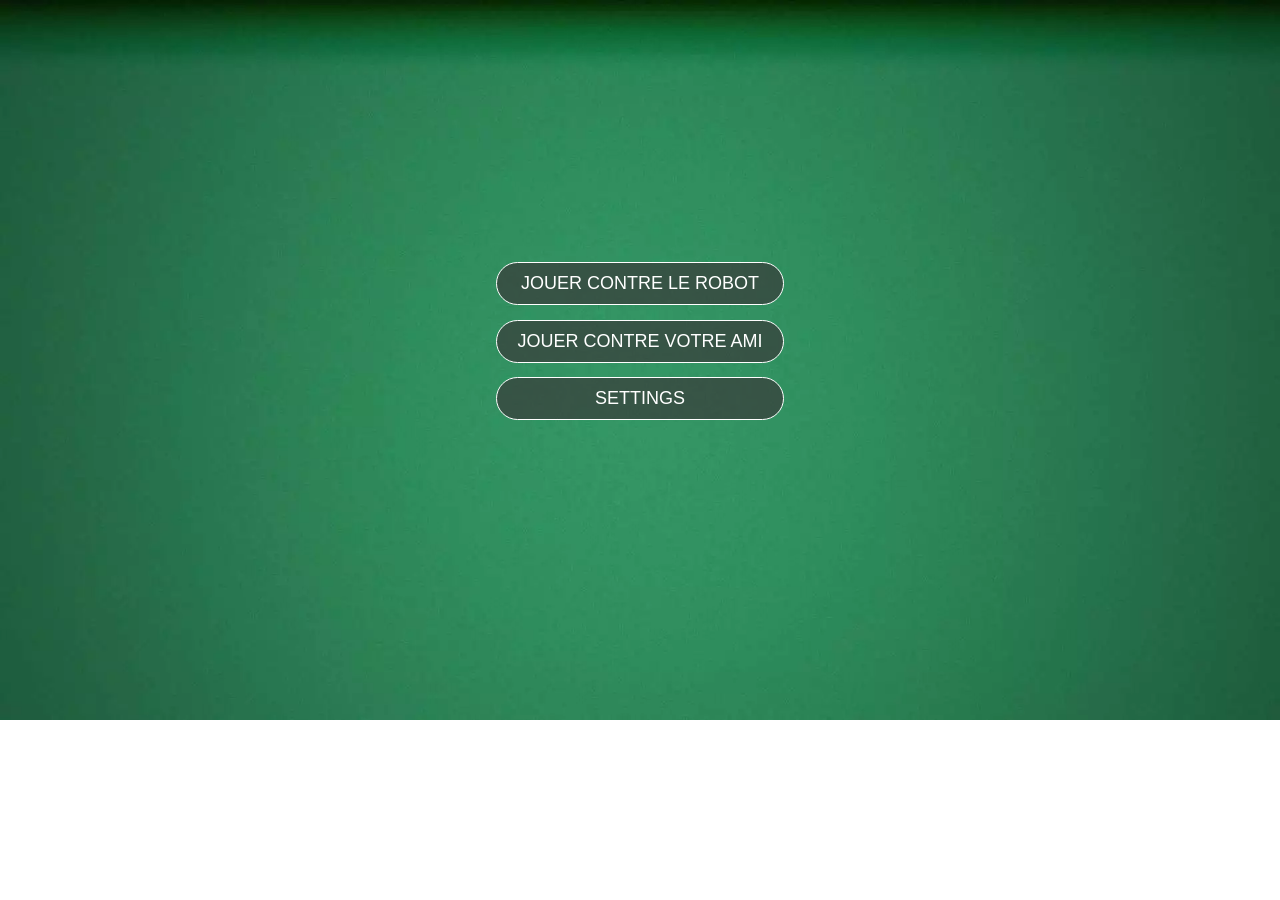
<file: index.html>
<!DOCTYPE html>
<html lang="en">
<head>
    <meta charset="UTF-8">
    <meta name="viewport" content="width=device-width, initial-scale=1.0">
    <title>Chkoba</title>
    <link rel="icon" href="images/icon.ico" type="image/x-icon">
    <link rel="stylesheet" href="style_home.css">
</head>
<body>
   
   
    <h1 class="fancy">Welcome to chkoba</h1>
    <section id="home">
        <div id="buttons">
            <button onclick="go_niveau()" class="button">Jouer Contre le robot</button>
            <button class="button" onclick="go_jeu_robot_hard()()">Jouer Contre votre ami</button>
            <button onclick="go_setting()" class="button">Settings</button>
        </div>
        
    </section>
    <div class="dialog-box bg-white" id="dialog">
        <h2>En cours de traitement🦺🔨...</h2>
        <button aria-label="close" class="x" onclick="close_dialog()">❌</button>
    </div>
    <script src="js/home.js"></script>
    <script src="js/audio.js"></script>


</body>
</html>
</file>
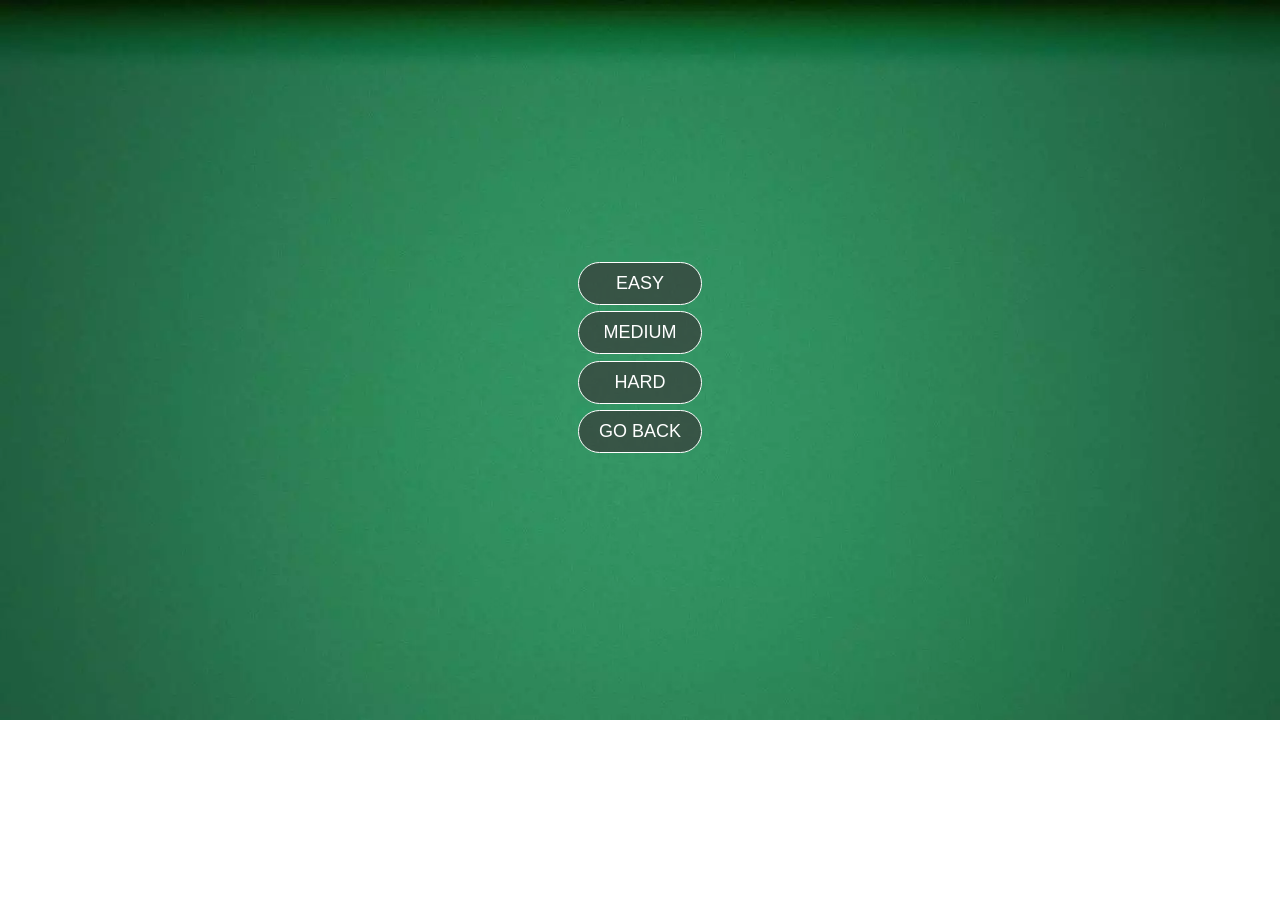
<file: niveau/niveau.html>
<!DOCTYPE html>
<html lang="en">
<head>
    <meta charset="UTF-8">
    <meta name="viewport" content="width=device-width, initial-scale=1.0">
    <title>Chkoba | choisir niveau</title>
    <link rel="icon" href="../images/icon.ico" type="image/x-icon">
    <link rel="stylesheet" href="../style_home.css">
</head>
<body>
    <h1 class="fancy">Welcome to chkoba</h1>
    <section id="home">
        <div id="buttons">
            <button onclick="go_jeu_robot_easy()"  class="button">Easy</button>
            <button onclick="go_jeu_robot()" class="button">Medium</button>
            <button onclick="go_jeu_robot_hard()" class="button">Hard</button>
            <button onclick="go_home()" class="button">Go back</button>
        </div>
        
    </section>
    <div class="dialog-box bg-white" id="dialog">
        <h2>En cours de traitement🦺🔨...</h2>
        <button aria-label="close" class="x" onclick="close_dialog()">❌</button>
    </div>
    <script src="../js/home.js"></script>
</body>
</html>
</file>
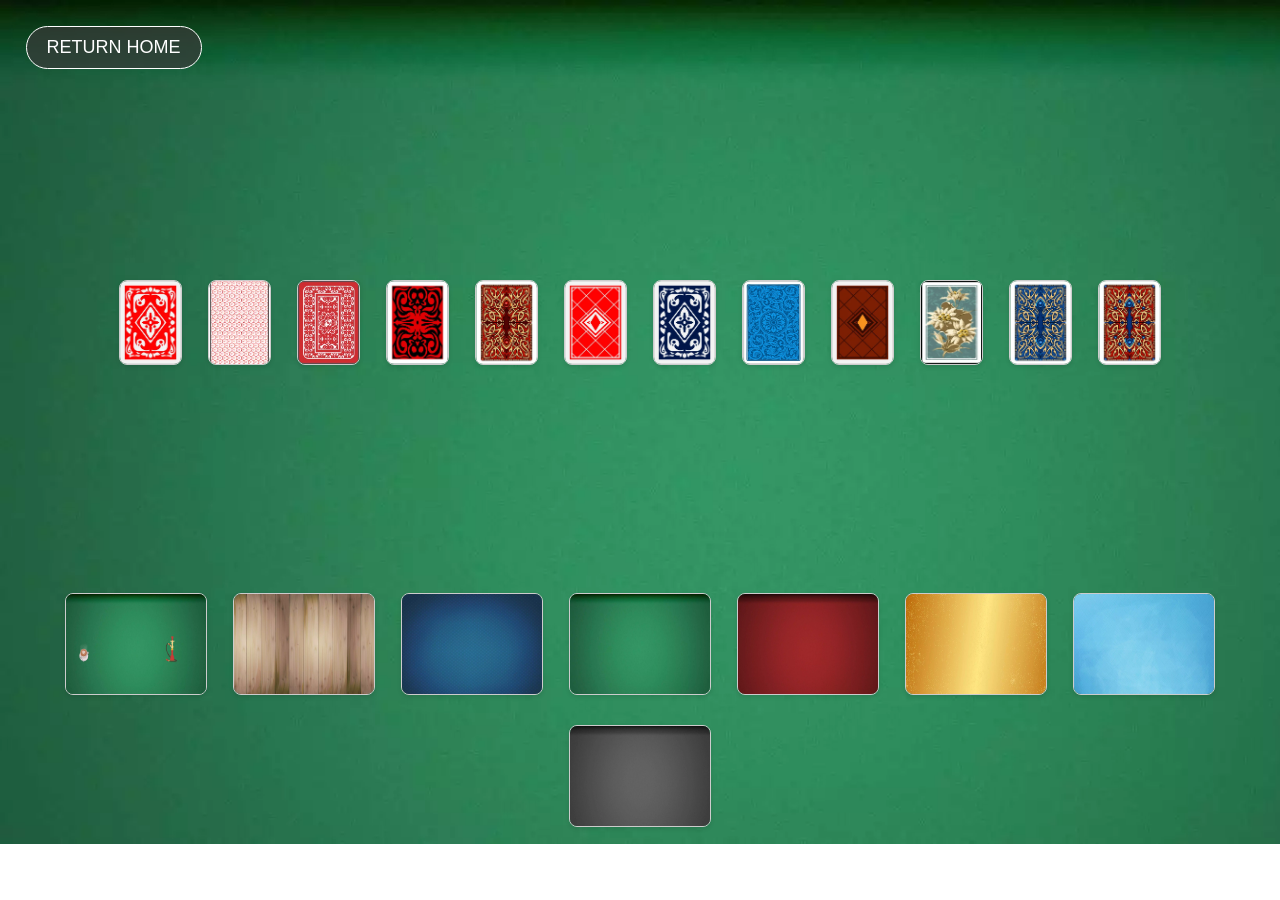
<file: settings/settings.html>
<!DOCTYPE html>
<html lang="en">
<head>
    <meta charset="UTF-8">
    <meta name="viewport" content="width=device-width, initial-scale=1.0">
    <title>Chkoba | Settings</title>
    <link rel="icon" href="../images/icon.ico" type="image/x-icon">
    <link rel="stylesheet" href="../style_home.css">
</head>
<body>
    
    <div id="nav">
        
        <button onclick="go_home()" class="button">Return Home</button>
    </div>
    <h1 class="fancy">Back Cards</h1>
    
    <section id="home">
        <a onclick="change_card_back('../images/back/back.webp')"><img class="card-back" src="../images/back/back.webp" alt="bk1"></a>
        <a onclick="change_card_back('../images/back/back2.webp')"><img class="card-back" src="../images/back/back2.webp" alt="bk1"></a>
        <a onclick="change_card_back('../images/back/back1.webp')"><img class="card-back" src="../images/back/back1.webp" alt="bk2"></a>
        <a onclick="change_card_back('../images/back/back3.webp')"><img class="card-back" src="../images/back/back3.webp" alt="bk3"></a>
        <a onclick="change_card_back('../images/back/back4.webp')"><img class="card-back" src="../images/back/back4.webp" alt="bk4"></a>
        <a onclick="change_card_back('../images/back/back5.webp')"><img class="card-back" src="../images/back/back5.webp" alt="bk5"></a>
        <a onclick="change_card_back('../images/back/back6.webp')"><img class="card-back" src="../images/back/back6.webp" alt="bk6"></a>
        <a onclick="change_card_back('../images/back/back7.webp')"><img class="card-back" src="../images/back/back7.webp" alt="bk7"></a>
        <a onclick="change_card_back('../images/back/back8.webp')"><img class="card-back" src="../images/back/back8.webp" alt="bk8"></a>
        <a onclick="change_card_back('../images/back/back9.webp')"><img class="card-back" src="../images/back/back9.webp" alt="bk9"></a>
        <a onclick="change_card_back('../images/back/back10.webp')"><img class="card-back" src="../images/back/back10.webp" alt="bk10"></a>
        <a onclick="change_card_back('../images/back/back11.webp')"><img class="card-back" src="../images/back/back11.webp" alt="bk11"></a>
        <!--<a onclick="change_card_back('https://res.cloudinary.com/degywbqer/image/upload/v1693183049/jack01_urrfja.jpg')"><img class="card-back" src="https://res.cloudinary.com/degywbqer/image/upload/v1693183049/jack01_urrfja.jpg" alt="bk1"></a>-->


    </section>

    <h1 class="fancy">Background</h1>
    <section id="home">
        <a onclick="change_background('../images/background/background.webp')"><img class="card-back2" src="../images/background/background.webp" alt="bk1"></a>
        <a onclick="change_background('../images/background/background1.webp')"><img class="card-back2" src="../images/background/background1.webp" alt="bk2"></a>
        <a onclick="change_background('../images/background/background2.webp')"><img class="card-back2" src="../images/background/background2.webp" alt="bk3"></a>
        <a onclick="change_background('../images/background/background3.webp')"><img class="card-back2" src="../images/background/background3.webp" alt="bk4"></a>
        <a onclick="change_background('../images/background/background4.webp')"><img class="card-back2" src="../images/background/background4.webp" alt="bk5"></a>
        <a onclick="change_background('../images/background/background5.webp')"><img class="card-back2" src="../images/background/background5.webp" alt="bk6"></a>
        <a onclick="change_background('../images/background/background6.webp')"><img class="card-back2" src="../images/background/background6.webp" alt="bk7"></a>
        <a onclick="change_background('../images/background/background7.webp')"><img class="card-back2" src="../images/background/background7.webp" alt="bk8"></a>
        <!--<a onclick="change_background('https://res.cloudinary.com/degywbqer/image/upload/v1694969583/cover_event_ihuuy3.jpg')"><img class="card-back2" src="https://res.cloudinary.com/degywbqer/image/upload/v1694969583/cover_event_ihuuy3.jpg" alt="bk8"></a>-->



    </section>
   

    <div class="dialog-box bg-white" id="dialog">
        <h2>Changement validé</h2>
        <button aria-label="close" class="x" onclick="close_dialog()">❌</button>
    </div>
    <script src="../js/settings.js"></script>
   

</body>
</html>
</file>
<file: style_home.css>
body {
   
    height:100%;

    width: 100%;
    margin: 0;
    background: url(images/background/background3.webp);
    background-size: cover;
    background-repeat: no-repeat;
    overflow-x: hidden;



}

#home{
    display: flex;
    align-items: center;
    justify-content: center;
    width: 100%;
    flex-wrap: wrap;
  }
  
  #buttons{
    display: flex;
    flex-direction: column;
    padding: 5%;
   
  }
  
  #buttons button{
    margin-bottom: 5%;
  }
  
  #home a {
    
    border: solid transparent;
    transition: border 0.3s ease;
  }
  
  #home a:hover {
   
    border: solid #850000; 
  }
  
  
  .card-back2{
   
    background-size: cover;
    background-position: center;
    background-repeat: no-repeat;
    border-radius: 8px;
    box-shadow: 0 2px 4px rgba(0, 0, 0, 0.1);
    width: 140px;
    height: 100px;
    margin: 10px;
    border: 1px solid #ccc;
    border-radius: 8px;
    box-shadow: 0 2px 4px rgba(0, 0, 0, 0.1);
    overflow: hidden;
  }
  
  #nav{
    width: 100%;
    margin-top: 2%;
    margin-left: 2%;
  }

  .card-back{
    
    background-size: cover;
    background-position: center;
    background-repeat: no-repeat;
    border-radius: 8px;
    box-shadow: 0 2px 4px rgba(0, 0, 0, 0.1);
    width: 61px;
    height: 83px;
    margin: 10px;
    border: 1px solid #ccc;
    border-radius: 8px;
    box-shadow: 0 2px 4px rgba(0, 0, 0, 0.1);
    overflow: hidden;
}





.fancy {
    text-align: center;
  background-image: 
  url("https://i.pinimg.com/originals/79/71/dd/7971dd8d68580f3cc88ff5ec41271687.gif");
  background-size: 110% cover;
  background-position: center;
  color: transparent;
  -webkit-background-clip: text;
  background-clip: text;
  animation: background 20s linear infinite;
  font-size: 500%;
  
}
@keyframes background {
  0% {
    background-position: 0 0;
  }
  100% {
    background-position: 2000px 0;
  }
}


@keyframes floating {
  0%, 100% {
    transform: translateY(0);
  }

  50% {
    transform: translateY(-5px);
  }
}

@keyframes particles {
  0% {
    transform: translateZ(0, 0);
    opacity: 1;
  }

  100% {
    transform: translate(190px, 50px);
    opacity: 0;
  }
}

.button {
  position: relative;
  background: rgba(57, 57, 57, 0.7);
  display: inline-block;
  background-size: 200% auto;
  border: 1px solid;
  border-radius: 25px;
  color: white;
  padding: 10px 20px;
  font-size: 18px;
  text-transform: uppercase;
  box-shadow: 0 0 0 0 rgba(255, 255, 255, 0.7);
  animation: floating 3s ease-in-out infinite;
  transition: color 0.3s ease, box-shadow 0.3s ease, transform 0.3s ease;
}

.button::before {
  content: "";
  position: absolute;
  top: -5px;
  left: -5px;
  right: -5px;
  bottom: -5px;
  border-radius: 30px;
  box-shadow: 0 0 20px #FF7730;
  opacity: 0;
  pointer-events: none;
  transition: opacity 0.3s ease;
  width: 5px;
  height: 5px;
  background: #FF7730;
  animation: particles 2s infinite;
}

.button::after {
  content: "";
  position: absolute;
  top: 50%;
  left: 50%;
  transform: translate(-50%, -50%);
}

.button:hover {
  color: #FFB900;
  box-shadow: 0 0 0 10px rgba(255, 255, 255, 0.4);
  transform: scale(1.05);
  background-position: right center;
  background: linear-gradient(to right, #FFB900, #FF7730);
  -webkit-background-clip: text;
  -webkit-text-fill-color: transparent;
}


   a{
    text-decoration: none;
   }


   
  .dialog-box {
    display: none;
    position:fixed;
    top: 50%;
    left: 50%;
    transform: translate(-50%, -50%);
    padding: 1rem 3rem;
    background: white;
    width: 65%;
    padding-top: 2rem;
    border-radius: 20px;
    border: 0;
    box-shadow: 0 5px 30px 0 rgb(0 0 0 / 10%);
    animation: fadeIn 1s ease both;
    z-index: 9999;
    font-family: 'Franklin Gothic Medium', 'Arial Narrow', Arial, sans-serif;
  }
  
  .dialog-box::backdrop {
    animation: fadeIn 1s ease both;
    background: rgb(255 255 255 / 40%);
    z-index: 2;
    backdrop-filter: blur(20px);
  }
  
  .dialog-box .x {
    filter: grayscale(1);
    border: none;
    background: none;
    position: absolute;
    top: 15px;
    right: 10px;
    transition: ease filter, transform 0.3s;
    cursor: pointer;
    transform-origin: center;
  }
  
  .dialog-box .x:hover {
    filter: grayscale(0);
    transform: scale(1.1);
  }
  
  .dialog-box h2 {
    font-weight: 600;
    font-size: 2rem;
    padding-bottom: 1rem;
    
  }
  
  .dialog-box p {
    font-size: 1rem;
    line-height: 1.3rem;
    padding: 0.5rem 0;
  }
  
  .dialog-box p a:visited {
    color: rgb(var(--vs-primary));
  }

  .dialog-box img{
    height: 5%;
    width: 5%;
  }


  .dialog-box div {
    display: flex;
    margin-top: 2%;
    
  }

  .dialog-box div p{
   color: red;
   margin-left: 2%;
  }
  .dialog-box div h2{
    color: #008542;
    margin-left: 12%;
   }



   .slider {
    --slider-width: 100%;
    --slider-height: 6px;
    --slider-bg: rgb(82, 82, 82);
    --slider-border-radius: 999px;
    --level-color: #fff;
    --level-transition-duration: .1s;
    --icon-margin: 15px;
    --icon-color: var(--slider-bg);
    --icon-size: 25px;
  }
  
  .slider {
    cursor: pointer;
    display: -webkit-inline-box;
    display: -ms-inline-flexbox;
    display: inline-flex;
    -webkit-box-orient: horizontal;
    -webkit-box-direction: reverse;
    -ms-flex-direction: row-reverse;
    flex-direction: row-reverse;
    -webkit-box-align: center;
    -ms-flex-align: center;
    align-items: center;
  }
  
  .slider .volume {
    display: inline-block;
    vertical-align: top;
    margin-right: var(--icon-margin);
    color: var(--icon-color);
    width: var(--icon-size);
    height: auto;
  }
  
  .slider .level {
    -webkit-appearance: none;
    -moz-appearance: none;
    appearance: none;
    width: var(--slider-width);
    height: var(--slider-height);
    background: var(--slider-bg);
    overflow: hidden;
    border-radius: var(--slider-border-radius);
    -webkit-transition: height var(--level-transition-duration);
    -o-transition: height var(--level-transition-duration);
    transition: height var(--level-transition-duration);
    cursor: inherit;
  }
  
  .slider .level::-webkit-slider-thumb {
    -webkit-appearance: none;
    width: 0;
    height: 0;
    -webkit-box-shadow: -200px 0 0 200px var(--level-color);
    box-shadow: -200px 0 0 200px var(--level-color);
  }
  
  .slider:hover .level {
    height: calc(var(--slider-height) * 2);
  }






   .main {
    background-color: white;
    padding: 1em;
    padding-bottom: 1.1em;
    border-radius: 15px;
    margin: 1em;
    width: 30%;
    margin-left: 35%;
  }
  
  .loader {
    display: flex;
    flex-direction: row;
    height: 4em;
    padding-left: 1em;
    padding-right: 1em;
    transform: rotate(180deg);
    justify-content: right;
    border-radius: 10px;
    transition: .3s ease-in-out;
  }
  
  .loader:hover {
    cursor: pointer;
    background-color: lightgray;
  }
  
  .currentplaying {
    display: flex;
    margin: 1em;
  }
  
  .spotify {
    width: 50px;
    height: 50px;
    margin-right: 0.6em;
  }
  
  .heading {
    color: black;
    font-size: 1.1em;
    font-weight: bold;
    align-self: center;
  }
  
  .loading {
    display: flex;
    margin-top: 1em;
    margin-left: 0.3em;
  }
  
  .load {
    width: 2px;
    height: 33px;
    background-color: limegreen;
    animation: 1s move6 infinite;
    border-radius: 5px;
    margin: 0.1em;
  }
  
  .load:nth-child(1) {
    animation-delay: 0.2s;
  }
  
  .load:nth-child(2) {
    animation-delay: 0.4s;
  }
  
  .load:nth-child(3) {
    animation-delay: 0.6s;
  }
  
  .play {
    position: relative;
    left: 0.35em;
    height: 1.6em;
    width: 1.6em;
    clip-path: polygon(50% 50%, 100% 50%, 75% 6.6%);
    background-color: black;
    transform: rotate(-90deg);
    align-self: center;
    margin-top: 0.7em;
    justify-self: center;
  }
  
  .albumcover {
    position: relative;
    margin-right: 1em;
    height: 40px;
    width: 40px;
    background-color: rgb(233, 232, 232);
    align-self: center;
    border-radius: 5px;
  }
  .albumcover img {
   
   
    height: 40px;
    width: 40px;
   
    align-self: center;
    border-radius: 5px;
  }
  
  .song {
    position: relative;
    transform: rotate(180deg);
    margin-right: 1em;
    color: black;
    align-self: center;
  }
  
  .artist {
    font-size: 0.6em;
  }
  
  @keyframes move6 {
    0% {
      height: 0.2em;
    }
  
    25% {
      height: 0.7em;
    }
  
    50% {
      height: 1.5em;
    }
  
    100% {
      height: 0.2em;
    }
  }



  @media screen and (max-width: 768px){
    .fancy{
      font-size: 200%;
    }
    body{
      min-height: 100vh;
      height: 100%;
    }
    .main {
      
      width: 60%;
      margin-left: 20%;
    }

  }
</file>
